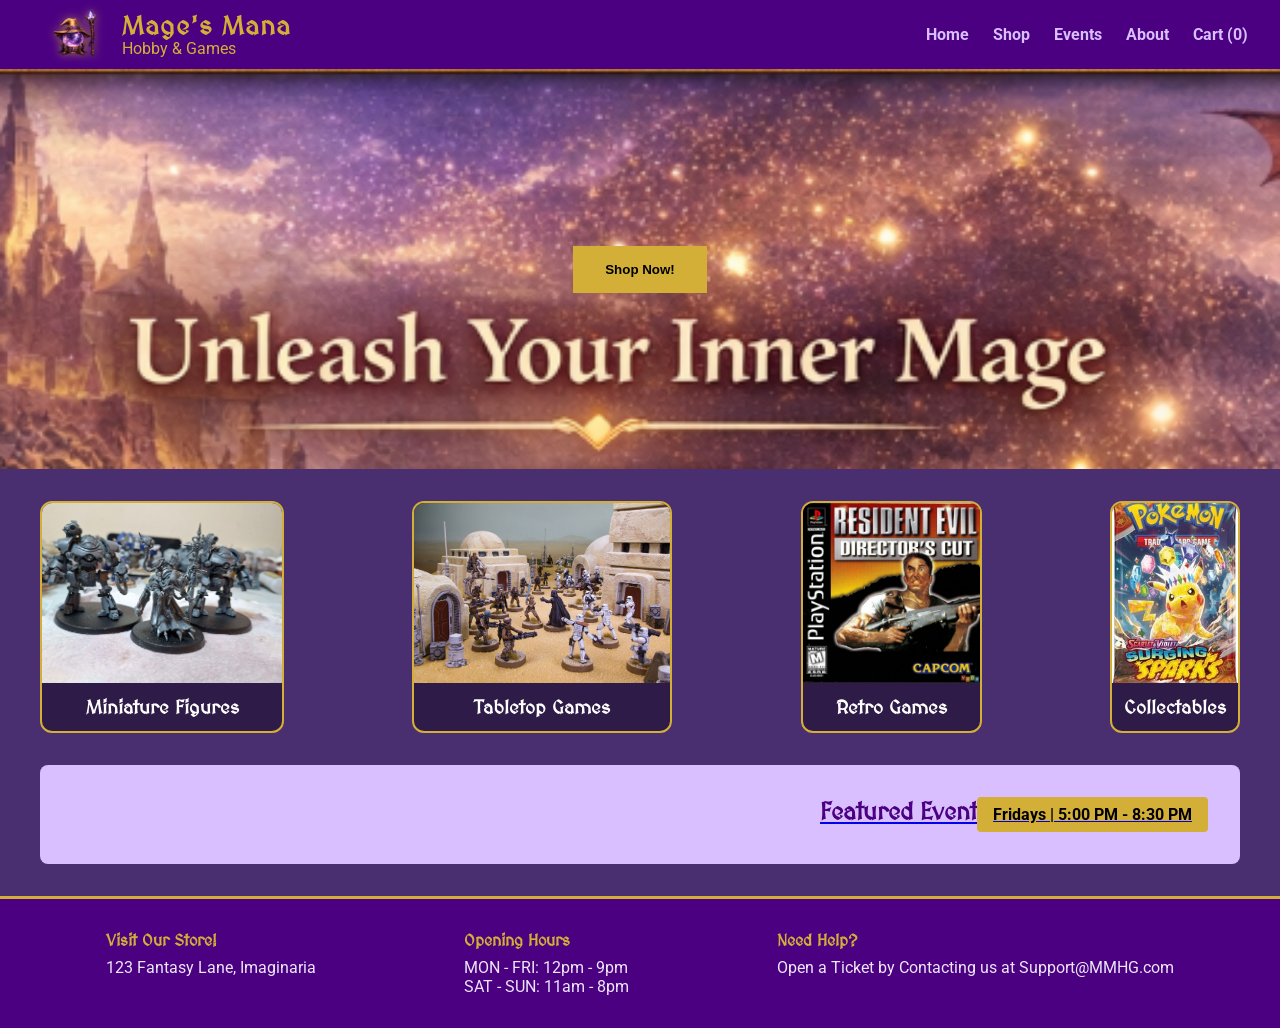
<file: Index.html>
<!DOCTYPE html>
<html lang="en">
<head>
    <meta charset="UTF-8">
    <meta name="viewport" content="width=device-width, initial-scale=1.0">
    <link href="https://fonts.googleapis.com/css2?family=MedievalSharp&family=Roboto&display=swap" rel="stylesheet">
    <title>Mage's Mana Hobby & Games</title>
    <link rel="stylesheet" href="styles.css">
</head>

<body>
    <header>
        <div class="logo">
            <img src="images/Jimtheball.png" alt="Mage's Mana Hobby & Games logo">
            <div class="logo-text">
                <span class="main-title">Mage's Mana</span>
                <span class="sub-title">Hobby & Games</span>
            </div>

        <div class="nav-buttons">
            <a href="Index.html">Home</a>
            <a href="shop.html">Shop</a>
            <a href="events.html">Events</a>
            <a href="about.html">About</a>
            <a href="cart.html" id="cart-link">Cart (0)</a>
        </div>
    </div>
</header>

    <!-- Hero Banner / Shop Now -->
    <section class="hero-banner">
        <div class="hero-content">
            <button onclick="window.location.href='shop.html'">Shop Now!</button>
        </div>
    </section>

    <!-- Featured Panels -->
    <section class="featured-panels">
        <a href="shop.html#miniatures" class="panel">
            <img src="images/miniatures button (main page).jpg" alt="miniatures">
            <h3>Miniature Figures</h3>
        </a>
        <a href="shop.html#tabletop" class="panel">
            <img src="images/TT (main page).jpg" alt="Tabletop games">
            <h3>Tabletop Games</h3>
        </a>
        <a href="shop.html#retro" class="panel">
            <img src="images/RG (main page).jpg" alt="Retro Games">
            <h3>Retro Games</h3>
        </a>
        <a href="shop.html#collectibles" class="panel">
            <img src="images/Collectable (main page).jpg" alt="Collectibles">
            <h3>Collectables</h3>
        </a>
    </section>

    <!-- Featured Event -->
    <a href="events.html" class="featured-event-link">
    <section class="featured-event">
        <div class="event-banner">
            <h3>Featured Event</h3>
        </div>
        <div class="event-time">
            Fridays | 5:00 PM - 8:30 PM
        </div>
    </section>
</a>

    <footer>
        <div class="footer-section">
            <h4>Visit Our Store!</h4>
            <p>123 Fantasy Lane, Imaginaria</p>
        </div>
        <div class="footer-section">
            <h4>Opening Hours</h4>
            <div class="hours">
                <div>MON - FRI: 12pm - 9pm</div>
                <div>SAT - SUN: 11am - 8pm</div>
            </div>
        </div>
        <div class="footer-section">
            <h4>Need Help?</h4>
            <p>Open a Ticket by Contacting us at Support@MMHG.com</p>
        </div>
    </footer>
<script src="cart.js"></script>
</body>
</html>
</file>
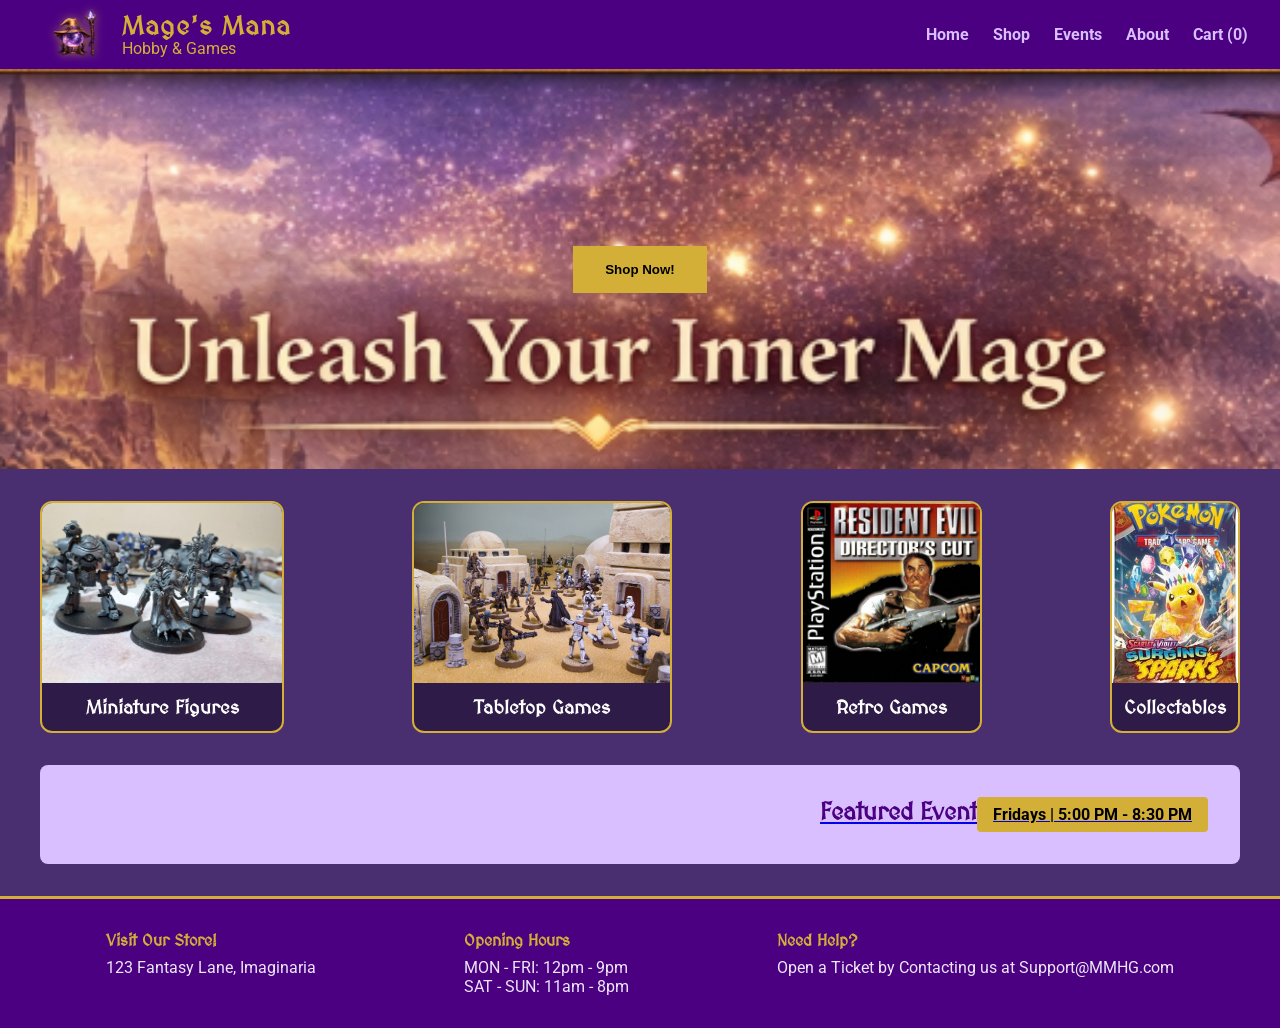
<file: index.html>
<!DOCTYPE html>
<html lang="en">
<head>
    <meta charset="UTF-8">
    <meta name="viewport" content="width=device-width, initial-scale=1.0">
    <link href="https://fonts.googleapis.com/css2?family=MedievalSharp&family=Roboto&display=swap" rel="stylesheet">
    <title>Mage's Mana Hobby & Games</title>
    <link rel="stylesheet" href="styles.css">
</head>

<body>
    <header>
        <div class="logo">
            <img src="images/Jimtheball.png" alt="Mage's Mana Hobby & Games logo">
            <div class="logo-text">
                <span class="main-title">Mage's Mana</span>
                <span class="sub-title">Hobby & Games</span>
            </div>

        <div class="nav-buttons">
            <a href="index.html">Home</a>
            <a href="shop.html">Shop</a>
            <a href="events.html">Events</a>
            <a href="about.html">About</a>
            <a href="cart.html" id="cart-link">Cart (0)</a>
        </div>
    </div>
</header>

    <!-- Hero Banner / Shop Now -->
    <section class="hero-banner">
        <div class="hero-content">
            <button onclick="window.location.href='shop.html'">Shop Now!</button>
        </div>
    </section>

    <!-- Featured Panels -->
    <section class="featured-panels">
        <a href="shop.html#miniatures" class="panel">
            <img src="images/miniatures button (main page).jpg" alt="miniatures">
            <h3>Miniature Figures</h3>
        </a>
        <a href="shop.html#tabletop" class="panel">
            <img src="images/TT (main page).jpg" alt="Tabletop games">
            <h3>Tabletop Games</h3>
        </a>
        <a href="shop.html#retro" class="panel">
            <img src="images/RG (main page).jpg" alt="Retro Games">
            <h3>Retro Games</h3>
        </a>
        <a href="shop.html#collectibles" class="panel">
            <img src="images/Collectable (main page).jpg" alt="Collectibles">
            <h3>Collectables</h3>
        </a>
    </section>

    <!-- Featured Event -->
    <a href="events.html" class="featured-event-link">
    <section class="featured-event">
        <div class="event-banner">
            <h3>Featured Event</h3>
        </div>
        <div class="event-time">
            Fridays | 5:00 PM - 8:30 PM
        </div>
    </section>
</a>

    <footer>
        <div class="footer-section">
            <h4>Visit Our Store!</h4>
            <p>123 Fantasy Lane, Imaginaria</p>
        </div>
        <div class="footer-section">
            <h4>Opening Hours</h4>
            <div class="hours">
                <div>MON - FRI: 12pm - 9pm</div>
                <div>SAT - SUN: 11am - 8pm</div>
            </div>
        </div>
        <div class="footer-section">
            <h4>Need Help?</h4>
            <p>Open a Ticket by Contacting us at Support@MMHG.com</p>
        </div>
    </footer>
<script src="cart.js"></script>
</body>
</html>
</file>
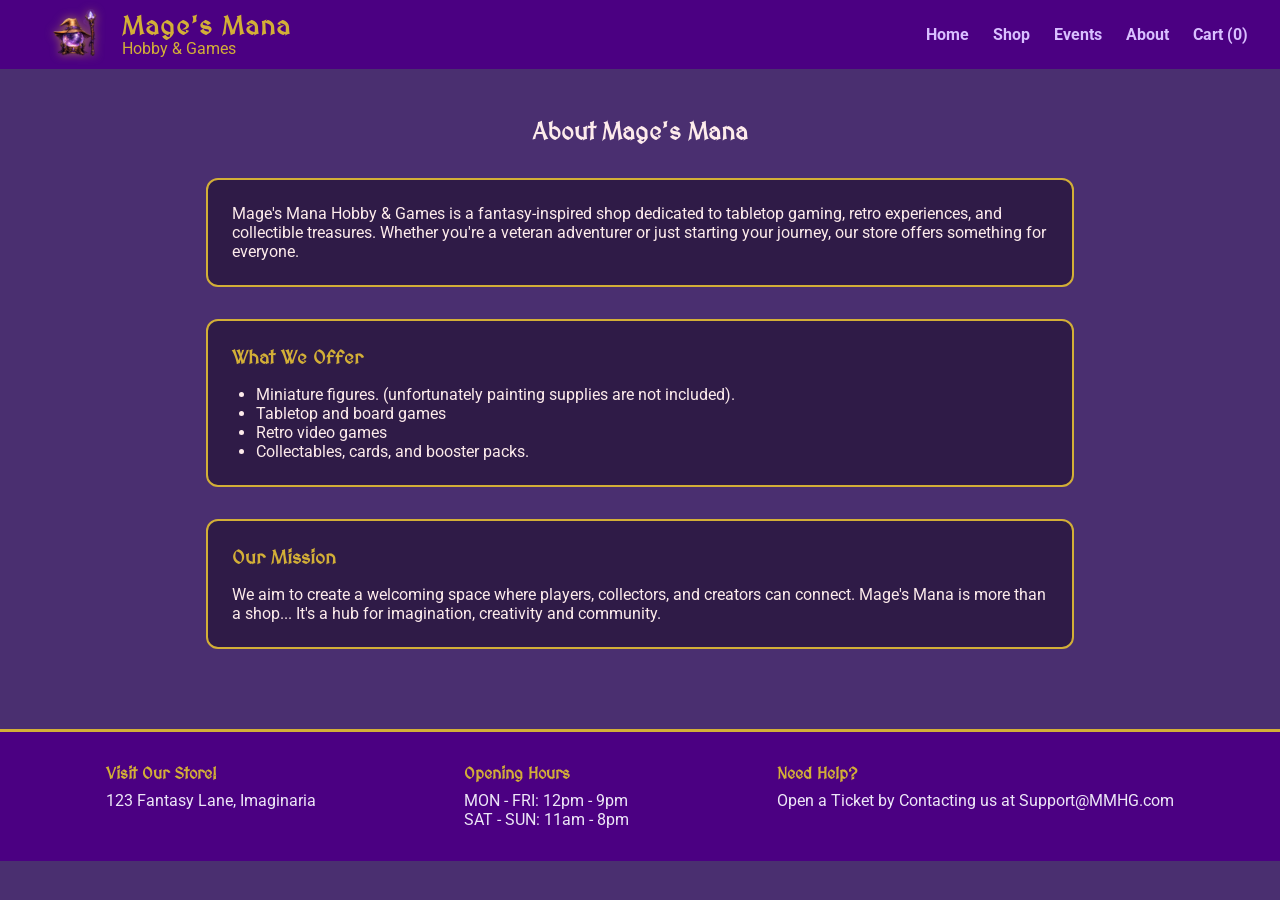
<file: about.html>
<!DOCTYPE html>
<html lang="en">

<head>
    <meta charset="UTF-8">
    <meta name="viewport" content="width=device-width, initial-scale=1.0">
    <link href="https://fonts.googleapis.com/css2?family=MedievalSharp&family=Roboto&display=swap" rel="stylesheet">
    <title>Mage's Mana Hobby & Games</title>
    <link rel="stylesheet" href="styles.css">
</head>

<body>

    <header>
        <div class="logo">
            <img src="images/Jimtheball.png" alt="Mage's Mana Hobby & Games logo">
            <div class="logo-text">
                <span class="main-title">Mage's Mana</span>
                <span class="sub-title">Hobby & Games</span>
            </div>

        <div class="nav-buttons">
            <a href="index.html">Home</a>
            <a href="shop.html">Shop</a>
            <a href="events.html">Events</a>
            <a href="about.html">About</a>
            <a href="cart.html" id="cart-link">Cart (0)</a>
        </div>
    </div>
</header>

    <main class="about-page">
        <h2>About Mage's Mana</h2>

        <section class="about-section">
            <p>
                Mage's Mana Hobby & Games is a fantasy-inspired shop dedicated to
                tabletop gaming, retro experiences, and collectible treasures.
                Whether you're a veteran adventurer or just starting your journey,
                our store offers something for everyone.
            </p>
        </section>

        <section class="about-section">
            <h3>What We Offer</h3>
            <ul>
                <li>Miniature figures. (unfortunately painting supplies are not included).</li>
                <li>Tabletop and board games</li>
                <li>Retro video games</li>
                <li>Collectables, cards, and booster packs.</li>
            </ul>
        </section>

        <section class="about-section">
            <h3>Our Mission</h3>
            <p>
                We aim to create a welcoming space where players, collectors, and
                creators can connect. Mage's Mana is more than a shop... It's a hub
                for imagination, creativity and community.
            </p>
        </section>
    </main>

    <footer>
        <div class="footer-section">
            <h4>Visit Our Store!</h4>
            <p>123 Fantasy Lane, Imaginaria</p>
        </div>
        <div class="footer-section">
            <h4>Opening Hours</h4>
            <div class="hours">
                <div>MON - FRI: 12pm - 9pm</div>
                <div>SAT - SUN: 11am - 8pm</div>
            </div>
        </div>
        <div class="footer-section">
            <h4>Need Help?</h4>
            <p>Open a Ticket by Contacting us at Support@MMHG.com</p>
        </div>
    </footer>
<script src="cart.js"></script>
</body>
</html>
</file>
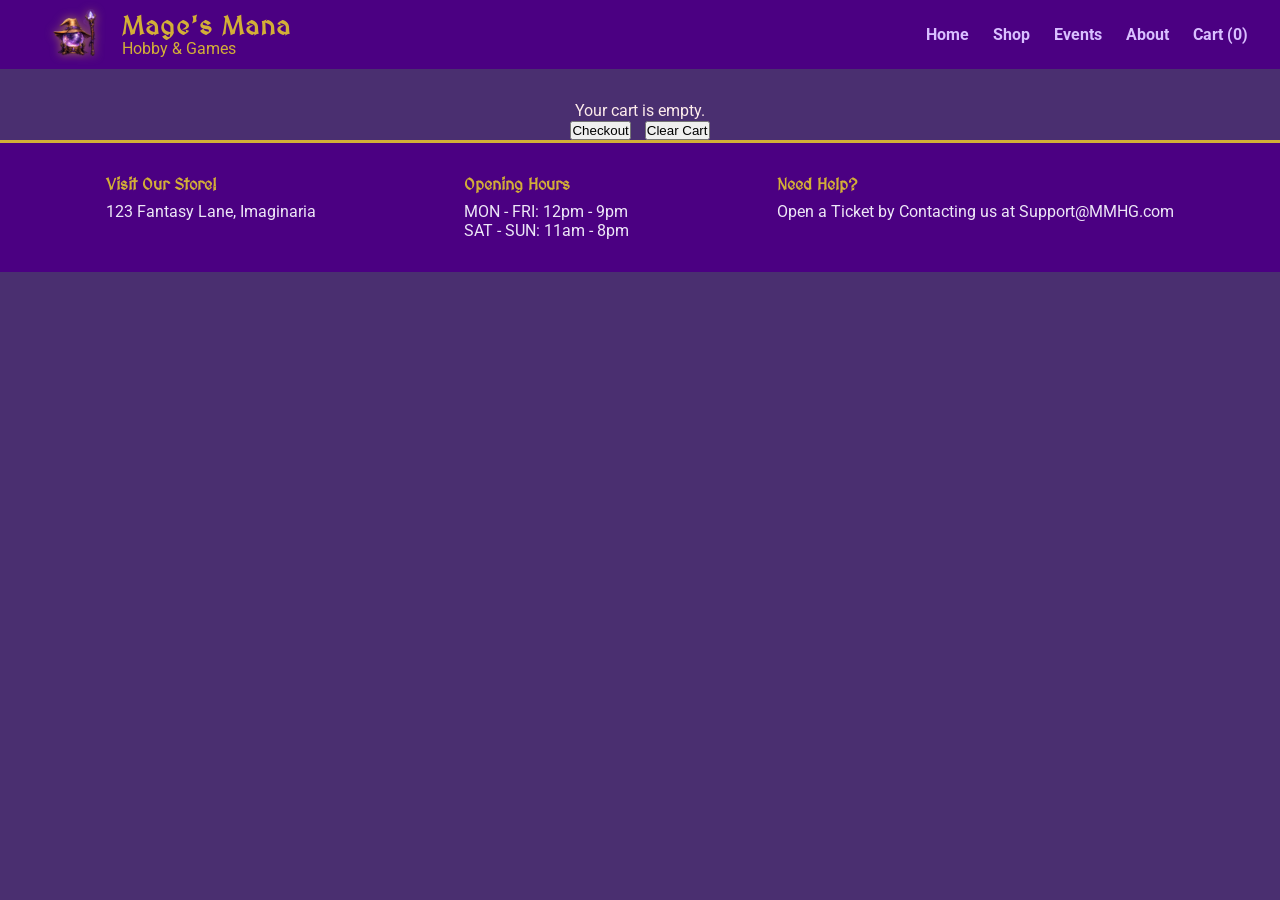
<file: cart.html>
<!DOCTYPE html>
<html lang="en">
<head>
    <meta charset="UTF-8">
    <link href="https://fonts.googleapis.com/css2?family=MedievalSharp&family=Roboto&display=swap" rel="stylesheet">
    <title>Your Cart - Mage's Mana</title>
    <link rel="stylesheet" href="styles.css">
</head>

<body>

<header>
        <div class="logo">
            <img src="images/Jimtheball.png" alt="Mage's Mana Hobby & Games logo">
            <div class="logo-text">
                <span class="main-title">Mage's Mana</span>
                <span class="sub-title">Hobby & Games</span>
        </div>

        <div class="nav-buttons">
            <a href="index.html">Home</a>
            <a href="shop.html">Shop</a>
            <a href="events.html">Events</a>
            <a href="about.html">About</a>
            <a href="cart.html" id="cart-link">Cart (0)</a>
        </div>
    </div>
</header>

<main style="text-align:center; margin-top: 2rem;">

    <div id="cartItems"></div>

    <h2 id="total"></h2>

    <button style="margin-right:10px;" onclick="goToCheckout()">Checkout</button>
    <button onclick="clearCart()">Clear Cart</button>

</main>


<footer>
    <div class="footer-section">
        <h4>Visit Our Store!</h4>
        <p>123 Fantasy Lane, Imaginaria</p>
    </div>
    <div class="footer-section">
        <h4>Opening Hours</h4>
        <div class="hours">
            <div>MON - FRI: 12pm - 9pm</div>
            <div>SAT - SUN: 11am - 8pm</div>
        </div>
    </div>
    <div class="footer-section">
        <h4>Need Help?</h4>
        <p>Open a Ticket by Contacting us at Support@MMHG.com</p>
    </div>
</footer>
<script src="cart.js"></script>
</body>
</html>
</file>
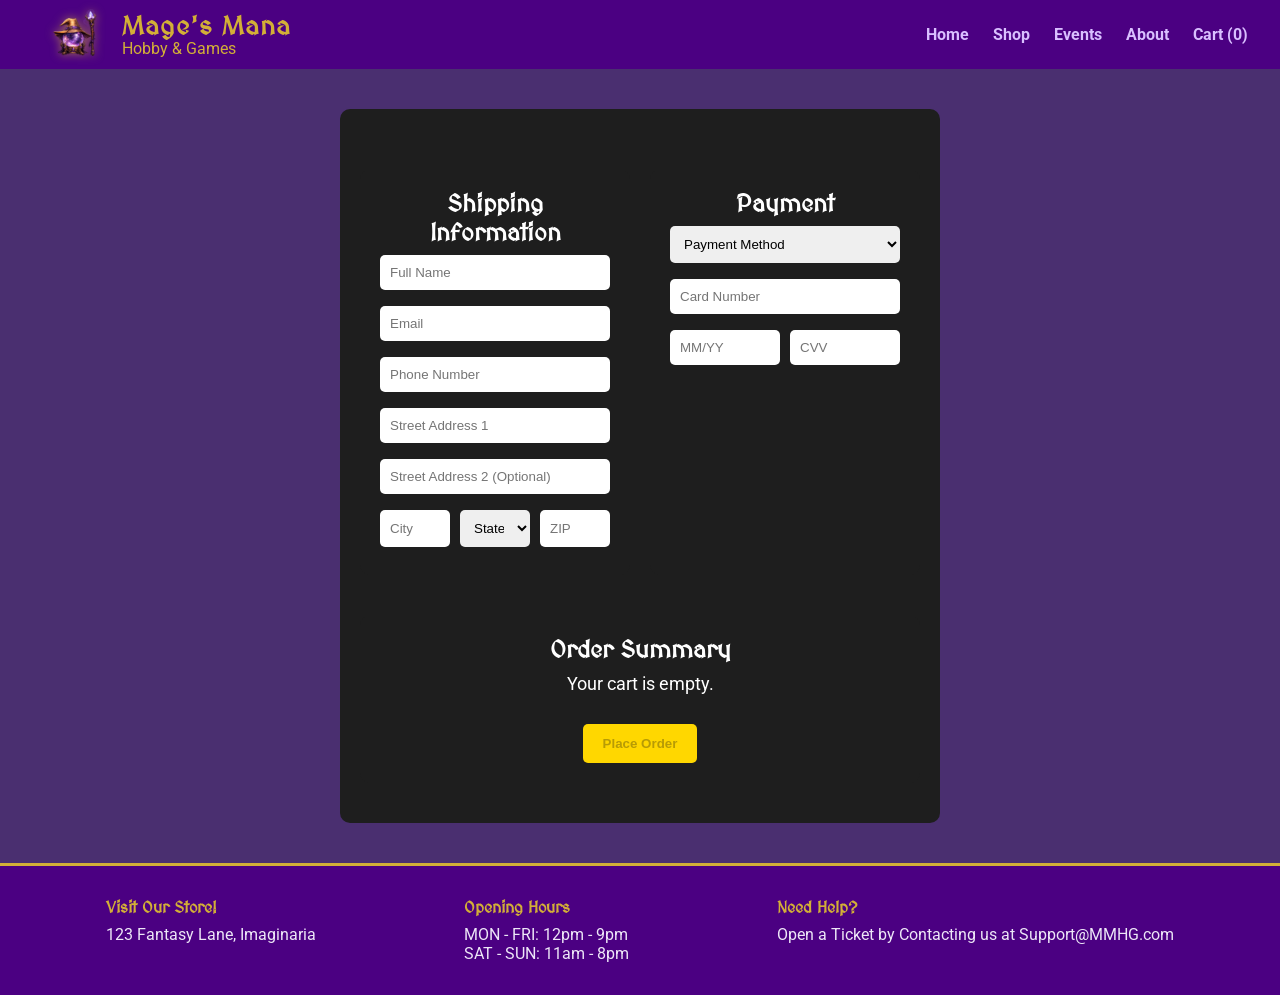
<file: checkout.html>
<!DOCTYPE html>
<html lang="en">

<head>
    <meta charset="UTF-8">
    <meta name="viewport" content="width=device-width, initial-scale=1.0">
    <link href="https://fonts.googleapis.com/css2?family=MedievalSharp&family=Roboto&display=swap" rel="stylesheet">
    <title>Mage's Mana Hobby & Games</title>
    <link rel="stylesheet" href="styles.css">
</head>

<body>
    <header>
        <div class="logo">
            <img src="images/Jimtheball.png" alt="Mage's Mana Hobby & Games logo">
            <div class="logo-text">
                <span class="main-title">Mage's Mana</span>
                <span class="sub-title">Hobby & Games</span>
            </div>

        <div class="nav-buttons">
            <a href="index.html">Home</a>
            <a href="shop.html">Shop</a>
            <a href="events.html">Events</a>
            <a href="about.html">About</a>
            <a href="cart.html" id="cart-link">Cart (0)</a>
        </div>
    </div>
</header>
   <main class="checkout-page">

    <form onsubmit="placeOrder(); return false;">

    <div class="checkout-container">

        <!-- LEFT: Shipping -->
        <div class="checkout-left">
            <h2>Shipping Information</h2>

            <input type="text" placeholder="Full Name" required>
            <input type="email" placeholder="Email" required>
            <input type="text" placeholder="Phone Number" required>

            <input type="text" placeholder="Street Address 1" required>
            <input type="text" placeholder="Street Address 2 (Optional)">

            <div class="row">
                <input type="text" placeholder="City" required>

                <select required>
                    <option value="" disabled selected>State</option>
                    <option>FL</option>
                    <option>CA</option>
                    <option>NY</option>
                </select>

                <input type="text" placeholder="ZIP" required>
            </div>
        </div>

        <!-- RIGHT: Payment -->
        <div class="checkout-right">
            <h2>Payment</h2>

            <select required>
                <option value="" disabled selected>Payment Method</option>
                <option>Credit Card</option>
                <option>Debit Card</option>
            </select>

            <input type="text" placeholder="Card Number" required>

            <div class="row">
                <input type="text" placeholder="MM/YY" required>
                <input type="text" placeholder="CVV" required>
            </div>
        </div>

    </div>

    <!-- ORDER SUMMARY -->
    <div class="order-summary">
        <h2>Order Summary</h2>
        <div id="summary"></div>
        <button type="submit" class="checkout-btn">Place Order</button>
    </div>
    </form>
</main>

<script>
document.addEventListener("DOMContentLoaded", () => {

    let cart = JSON.parse(localStorage.getItem("cart")) || [];
    let summary = document.getElementById("summary");

    let total = 0;

    cart.forEach(item => {
        let itemTotal = item.price * item.qty;
        total += itemTotal;

        summary.innerHTML += `
            <p>${item.name} x ${item.qty} = $${itemTotal.toFixed(2)}</p>
        `;
    });

    summary.innerHTML += `<h2>Total: $${total.toFixed(2)}</h2>`;

    if (cart.length === 0) {
    summary.innerHTML = "<p>Your cart is empty.</p>";
    document.querySelector(".checkout-btn").disabled = true;
    return;
}

});

</script>

<footer>
        <div class="footer-section">
            <h4>Visit Our Store!</h4>
            <p>123 Fantasy Lane, Imaginaria</p>
        </div>
        <div class="footer-section">
            <h4>Opening Hours</h4>
            <div class="hours">
                <div>MON - FRI: 12pm - 9pm</div>
                <div>SAT - SUN: 11am - 8pm</div>
            </div>
        </div>
        <div class="footer-section">
            <h4>Need Help?</h4>
            <p>Open a Ticket by Contacting us at Support@MMHG.com</p>
        </div>
    </footer>
<script src="cart.js"></script>
</body>
</html>
</file>
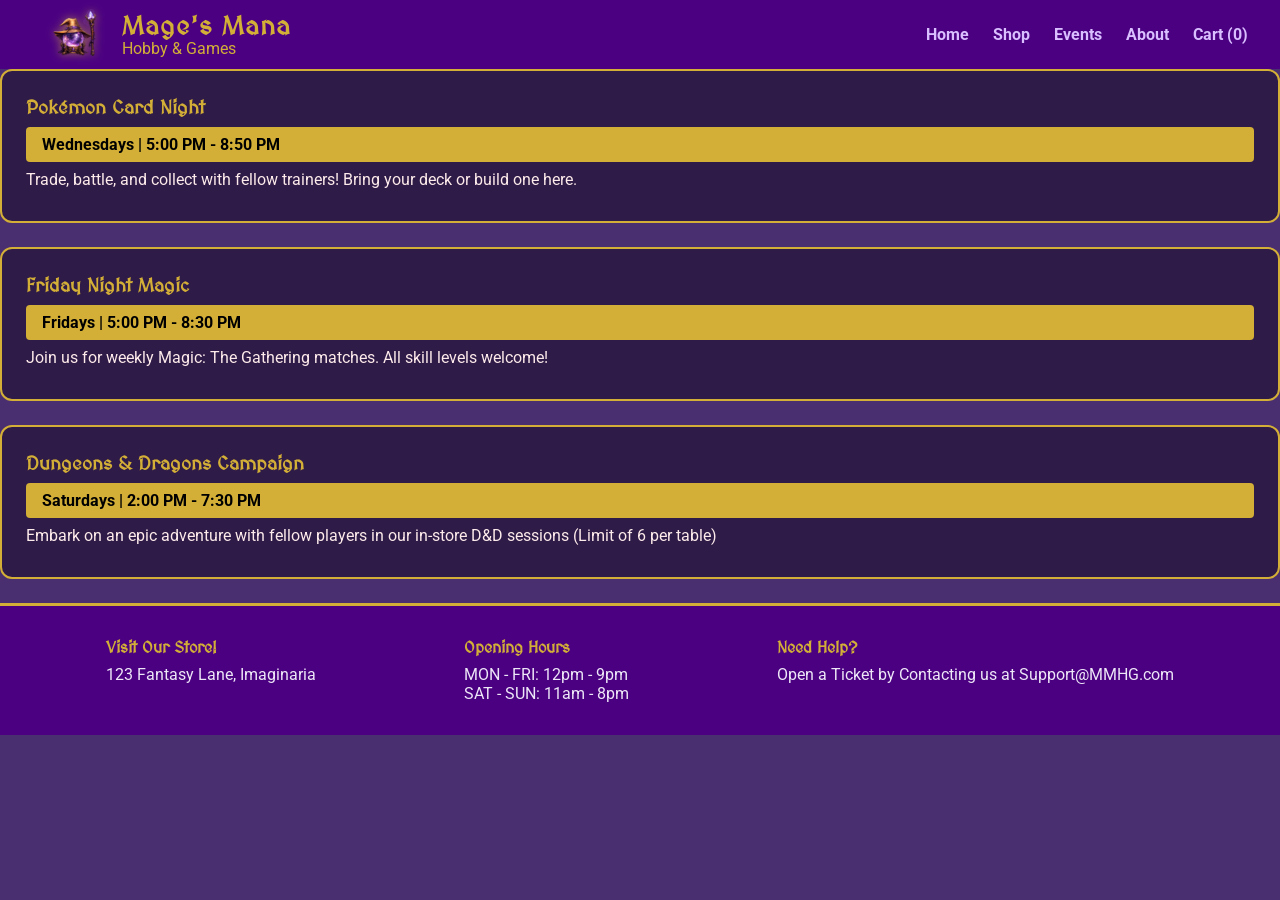
<file: events.html>
<!DOCTYPE html>
<html lang="en">

<head>
    <meta charset="UTF-8">
    <meta name="viewport" content="width=device-width, initial-scale=1.0">
    <link href="https://fonts.googleapis.com/css2?family=MedievalSharp&family=Roboto&display=swap" rel="stylesheet">
    <title>Mage's Mana Hobby & Games</title>
    <link rel="stylesheet" href="styles.css">
</head>

<body>

    <header>
        <div class="logo">
            <img src="images/Jimtheball.png" alt="Mage's Mana Hobby & Games logo">
            <div class="logo-text">
                <span class="main-title">Mage's Mana</span>
                <span class="sub-title">Hobby & Games</span>
            </div>

        <div class="nav-buttons">
            <a href="index.html">Home</a>
            <a href="shop.html">Shop</a>
            <a href="events.html">Events</a>
            <a href="about.html">About</a>
            <a href="cart.html" id="cart-link">Cart (0)</a>
        </div>
    </div>
</header>

<section class="event-card">
    <h3>Pokémon Card Night</h3>
    <p class="event-time">Wednesdays | 5:00 PM - 8:50 PM</p>
    <p>
        Trade, battle, and collect with fellow trainers! Bring your deck or build one here.
    </p>
</section>

<section class="event-card">
    <h3>Friday Night Magic</h3>
    <p class="event-time">Fridays | 5:00 PM - 8:30 PM</p>
    <p>
        Join us for weekly Magic: The Gathering matches. All skill levels welcome!
    </p>
</section>

<section class="event-card">
    <h3>Dungeons & Dragons Campaign</h3>
    <p class="event-time">Saturdays | 2:00 PM - 7:30 PM</p>
    <p>
        Embark on an epic adventure with fellow players in our in-store D&D sessions (Limit of 6 per table)
    </p>
</section>



<footer>
    <div class="footer-section">
        <h4>Visit Our Store!</h4>
        <p>123 Fantasy Lane, Imaginaria</p>
    </div>
    <div class="footer-section">
        <h4>Opening Hours</h4>
        <div class="hours">
            <div>MON - FRI: 12pm - 9pm</div>
            <div>SAT - SUN: 11am - 8pm</div>
        </div>
    </div>
    <div class="footer-section">
        <h4>Need Help?</h4>
        <p>Open a Ticket by Contacting us at Support@MMHG.com</p>
    </div>
</footer>
<script src="cart.js"></script>
</body>
</html>
</file>
<file: styles.css>
/* General Reset */
* {
    margin: 0;
    padding: 0;
    box-sizing: border-box;
}

body {
    font-family: 'Roboto', sans-serif;
    background-color: rgb(74, 47, 112); /* dark purple background */
    color: #fdebeb;
}
h1, h2, h3, .main-title {
    font-family: 'MedievalSharp', cursive;
}

/* Header */
header {
    background-color: #4B0082; /* dark purple */
    color: white;
    padding: 0.5rem 2rem;
}

.top-bar {
  display: flex;
  justify-content: space-between; /* left = logo and text, right = nav */
  align-items: center;
  padding: 1rem 4rem;
  background-color: #4B0082; /* dark purple */
  color: #d3af37;
}

.nav-buttons {
    margin-left: auto; 
    display: flex;     
    gap: 1.5rem;      
}

.nav-buttons a {
    color: #D9BFFF;
    text-decoration: none;
    font-weight: bold;
}


.nav-buttons a:hover {
    color: #d3af37; /* gold on hover */
}

.nav-buttons a:last-child {
    margin-right: 0;
}

.logo {
    display: flex;
    align-items: center;
    gap: 10px;
}

.logo img {
    width: 80px;
    height: auto;
    filter: drop-shadow(0 0 5px rgba(211, 175, 55, 0.6));
}

.logo-text {
    display: flex;
    flex-direction: column;
    line-height: 1.1;
}

.main-title {
    color: #d3af37;
    font-size: 1.6rem;
    font-weight: bold;
    letter-spacing: 1px;
    font-family: 'MedievalSharp', cursive;
}

.sub-title {
    color: #d3af37;
    font-size: 1rem;
}

/* Hero Banner */
.hero-banner {
  background: url(images/Hero\ banner\ main\ page.png) center/cover no-repeat;
  height: 400px;
  display: flex;
  justify-content: center; /* centers button horizontally */
  align-items: center;     /* centers button vertically */
}
.hero-banner button {
  background-color: #d3af37;
  padding: 1rem 2rem;
  border: none;
  font-weight: bold;
  cursor: pointer;
}

.hero-banner button:hover {
    transform: scale(1.05);
}

/* Featured Panels */
.featured-panels {
  display: flex;
  justify-content: space-between;
  flex-wrap: wrap;
  max-width: 1200px;
  margin: 2rem auto; /* centers the whole section */
  gap: 1rem;
}
.panel {
  display: flex;
  flex-direction: column; /* stack image + text */
  border: 2px solid #d3af37;
  border-radius: 12px;
  overflow: hidden; /* keeps image inside rounded corners */
  background-color: #2f1b47;
  max-width: 260px;
  text-decoration: none;
  color: inherit;
}
.panel:visited {
  color: inherit;
}
.panel:hover {
  transform: translateY(-5px);
  box-shadow: 0 0 10px #d3af37;
}
.panel img {
  width: 100%;
  height: 180px;
  object-fit: cover;
}

.panel h3 {
  color: #ffffff; /* force white */
  padding: 0.75rem;
  text-align: center;
}

/* Featured Event */
.featured-event {
  background-color: #D9BFFF; /* light purple box */
  color: #4B0082;
  max-width: 1200px;
  margin: 2rem auto;
  padding: 2rem;
  display: flex;
  justify-content: flex-end; /* text on the right */
  border-radius: 8px;
}

.event-banner h3 {
    font-size: 1.5rem;
    color: #4B0082; /* dark purple text */
}

.event-time {
    background-color: #d3af37; /* gold rectangle */
    padding: 0.5rem 1rem;
    border-radius: 4px;
    font-weight: bold;
}

/* Footer */
footer {
  display: flex;
  justify-content: space-around;
  background-color: #4B0082;
  color: #EDE6F7;
  padding: 2rem;
  border-top: 3px solid #d3af37;
  font-family: 'Roboto', sans-serif;
}
.footer-section h4 {
  color: #d3af37;
  margin-bottom: 0.5rem;
  font-family: 'MedievalSharp', cursive;
}

/* About page */
.about-page {
  max-width: 900px;
  margin: 2rem auto;
  padding: 1rem;
}

.about-page h2 {
  text-align: center;
  margin-bottom: 2rem;
}

.about-section {
  margin-bottom: 2rem;
  background-color: #2f1b47;
  padding: 1.5rem;
  border-radius: 12px;
  border: 2px solid #d3af37;
}

.about-section h3 {
  margin-bottom: 1rem;
  color: #d3af37;
}

.about-section ul {
  padding-left: 1.5rem;
}

/* Events page */

.events-page {
  max-width: 900px;
  margin: 2rem auto;
  padding: 1rem;
}

.events-page h2 {
  text-align: center;
  margin-bottom: 2rem;
  color: #d3af37;
  font-family: 'MedievalSharp', cursive;
}

.event-card {
  background-color: #2f1b47;
  border: 2px solid #d3af37;
  border-radius: 12px;
  padding: 1.5rem;
  margin-bottom: 1.5rem;
}

.event-card h3 {
  color: #d3af37;
  margin-bottom: 0.5rem;
}

.event-card p {
  margin-bottom: 0.5rem;
}

.event-time {
  font-weight: bold;
  color: #000000;
}

/* Shop page (main) */
.shop-title {
  text-align: center;
  color: #d3af37;
  font-family: 'MedievalSharp', cursive;
  margin-top: 2rem;
}

.shop-page {
  display: flex;
  flex-direction: column;
  align-items: center;
}

.shop-categories {
  display: flex;
  justify-content: center;
  gap: 1rem;
  margin: 1.5rem 0;
}

.shop-categories button {
  background-color: #2f1b47;
  border: 2px solid #d3af37;
  color: #d3af37;
  padding: 0.5rem 1rem;
  cursor: pointer;
  border-radius: 8px;
}

.shop-categories button:hover {
  background-color: #d3af37;
  color: #2f1b47;
}

.section-title {
  text-align: center;
  margin: 2rem 0 1rem;
  color: #d3af37;
}

.product-row {
  display: grid;
  grid-template-columns: repeat(4, 200px);
  justify-content: center;
  gap: 2rem;
  margin: 0 auto;
}

.product {
  background-color: #2f1b47;
  border: 2px solid #d3af37;
  border-radius: 12px;
  padding: 1rem;
  width: 200px;
  text-align: center;
  display: flex;
  flex-direction: column;
  justify-self: center;
}

.product img {
  width: 100%;
  height: 140px;
  object-fit: cover;
  border-radius: 8px;
}

.product h4 {
  margin: 0.5rem 0;
}

.product p {
  margin-bottom: 0.5rem;
}

.product button {
  background-color: #d3af37;
  border: none;
  padding: 0.5rem;
  border-radius: 6px;
  cursor: pointer;
}

.product button:hover {
  transform: scale(1.05);
}
.category-section {
  display: none;
}
/* Modal background */
.modal {
  display: none;
  position: fixed;
  z-index: 1000;
  padding-top: 100px;
  left: 0;
  top: 0;
  width: 100%;
  height: 100%;
  background-color: rgba(0,0,0,0.8);
}

/* Enlarged image */
.modal-content {
  display: block;
  margin: auto;
  max-width: 80%;
  max-height: 80%;
  border: 3px solid #d3af37;
  border-radius: 10px;
}

/* Close button */
.close {
  position: absolute;
  top: 20px;
  right: 40px;
  color: #d3af37;
  font-size: 40px;
  cursor: pointer;
}
.product img {
  cursor: pointer;
  transition: transform 0.2s;
  width: 100%;
  height: 140px;
  object-fit: cover;
}

.product img:hover {
  transform: scale(1.05);
}
.product-info {
  cursor: pointer;
}

.product-info:hover h4 {
  color: #d3af37;
}


.shop-categories {
  display: flex;
  justify-content: center;
  gap: 1rem;
  margin: 1.5rem 0;
}

.shop-categories button {
  background-color: #2f1b47;
  border: 2px solid #d3af37;
  color: #d3af37;
  padding: 0.5rem 1rem;
  cursor: pointer;
  border-radius: 8px;
}

.shop-categories button:hover {
  background-color: #d3af37;
  color: #2f1b47;
}

.section-title {
  text-align: center;
  margin: 2rem 0 1rem;
  color: #d3af37;
}

.product-row {
  display: grid;
  grid-template-columns: repeat(4, 200px);
  justify-content: center;
  gap: 2rem;
  margin: 0 auto;
}

.product {
  background-color: #2f1b47;
  border: 2px solid #d3af37;
  border-radius: 12px;
  padding: 1rem;
  width: 200px;
  text-align: center;
  display: flex;
  flex-direction: column;
}

.product img {
  width: 100%;
  height: 140px;
  object-fit: cover;
  border-radius: 8px;
}

.product h4 {
  margin: 0.5rem 0;
}

.product p {
  margin-bottom: 0.5rem;
}

.product button {
  background-color: #d3af37;
  border: none;
  padding: 0.5rem;
  border-radius: 6px;
  cursor: pointer;
}

.product button:hover {
  transform: scale(1.05);
}
.category-section {
  display: none;
}
/* Modal background */
.modal {
  display: none;
  position: fixed;
  z-index: 1000;
  padding-top: 100px;
  left: 0;
  top: 0;
  width: 100%;
  height: 100%;
  background-color: rgba(0,0,0,0.8);
}

/* Enlarged image */
.modal-content {
  display: block;
  margin: auto;
  max-width: 80%;
  max-height: 80%;
  border: 3px solid #d3af37;
  border-radius: 10px;
}

/* Close button */
.close {
  position: absolute;
  top: 20px;
  right: 40px;
  color: #d3af37;
  font-size: 40px;
  cursor: pointer;
}
.product img {
  cursor: pointer;
  transition: transform 0.2s;
  width: 100%;
  height: 140px;
  object-fit: cover;
}

.product img:hover {
  transform: scale(1.05);
}
.product-info h4 {
  cursor: pointer;
  text-decoration: underline;
}

.product-info:hover h4 {
  color: #d3af37;
}
/* Checkout Page */
.checkout-page {
    max-width: 600px;
    margin: 40px auto;
    padding: 20px;
    background-color: #1e1e1e;
    border-radius: 10px;
    color: white;
    text-align: center;
}

.checkout-page h1 {
    margin-bottom: 20px;
    font-family: 'MedievalSharp', cursive;
}

#summary p {
    margin: 10px 0;
    font-size: 1.1rem;
}

#summary h2 {
    margin-top: 20px;
    font-size: 1.5rem;
    color: gold;
}
.checkout-btn {
    margin-top: 20px;
    padding: 10px 20px;
    background-color: gold;
    border: none;
    border-radius: 5px;
    cursor: pointer;
    font-weight: bold;
}

.checkout-btn:hover {
    background-color: #e6c200;
}
/* Checkout Layout */
.checkout-container {
    display: flex;
    gap: 20px;
    max-width: 1000px;
    margin: 40px auto;
}

/* Left & Right panels */
.checkout-left,
.checkout-right {
    flex: 1;
    background-color: #1e1e1e;
    padding: 20px;
    border-radius: 10px;
    color: white;
}

/* Inputs */
.checkout-left input,
.checkout-right input,
.checkout-left select,
.checkout-right select {
    width: 100%;
    margin: 8px 0;
    padding: 10px;
    border-radius: 5px;
    border: none;
}

/* Row layout (city/state/zip + exp/cvv) */
.row {
    display: flex;
    gap: 10px;
}

.row input,
.row select {
    flex: 1;
}

/* Order summary */
.order-summary {
    max-width: 1000px;
    margin: 20px auto;
    padding: 20px;
    background-color: #1e1e1e;
    border-radius: 10px;
    color: white;
    text-align: center;
}

/* Button */
.checkout-btn {
    margin-top: 20px;
    padding: 12px 20px;
    background-color: gold;
    border: none;
    border-radius: 5px;
    cursor: pointer;
    font-weight: bold;
}
</file>
